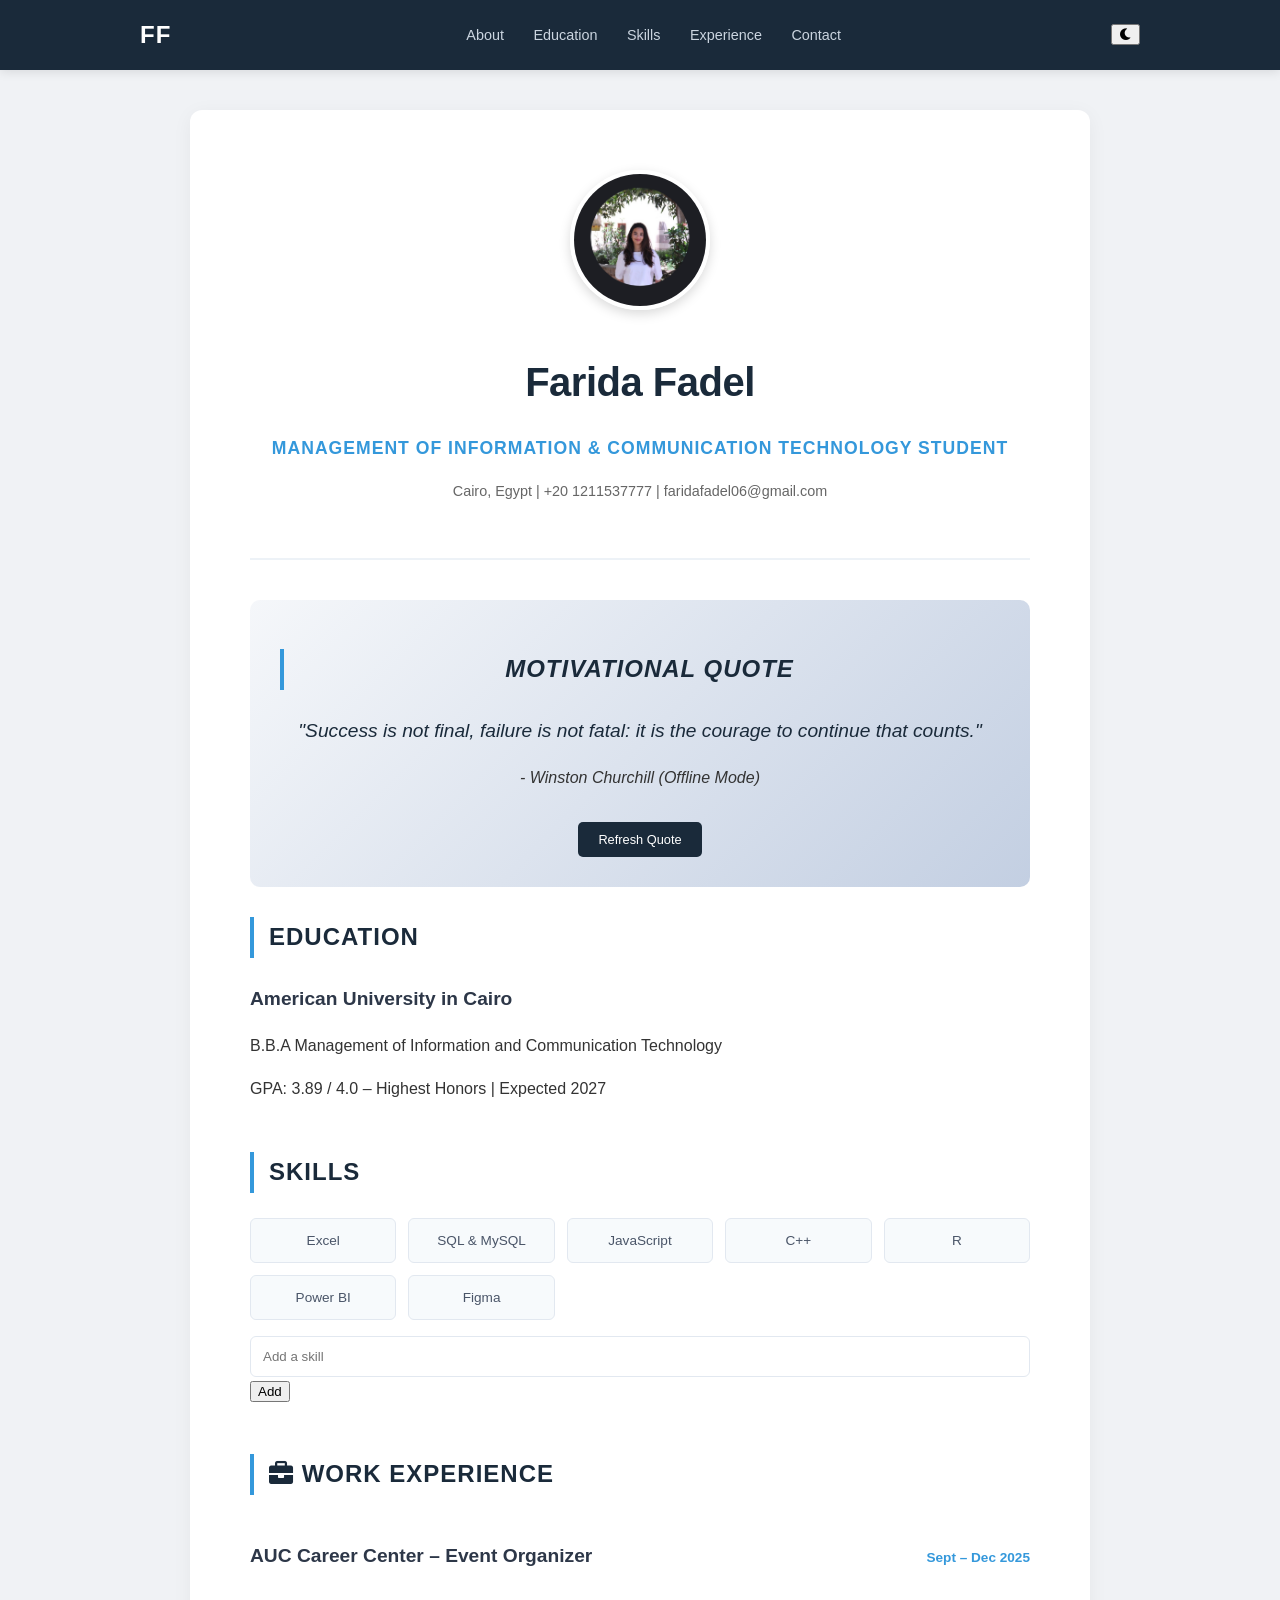
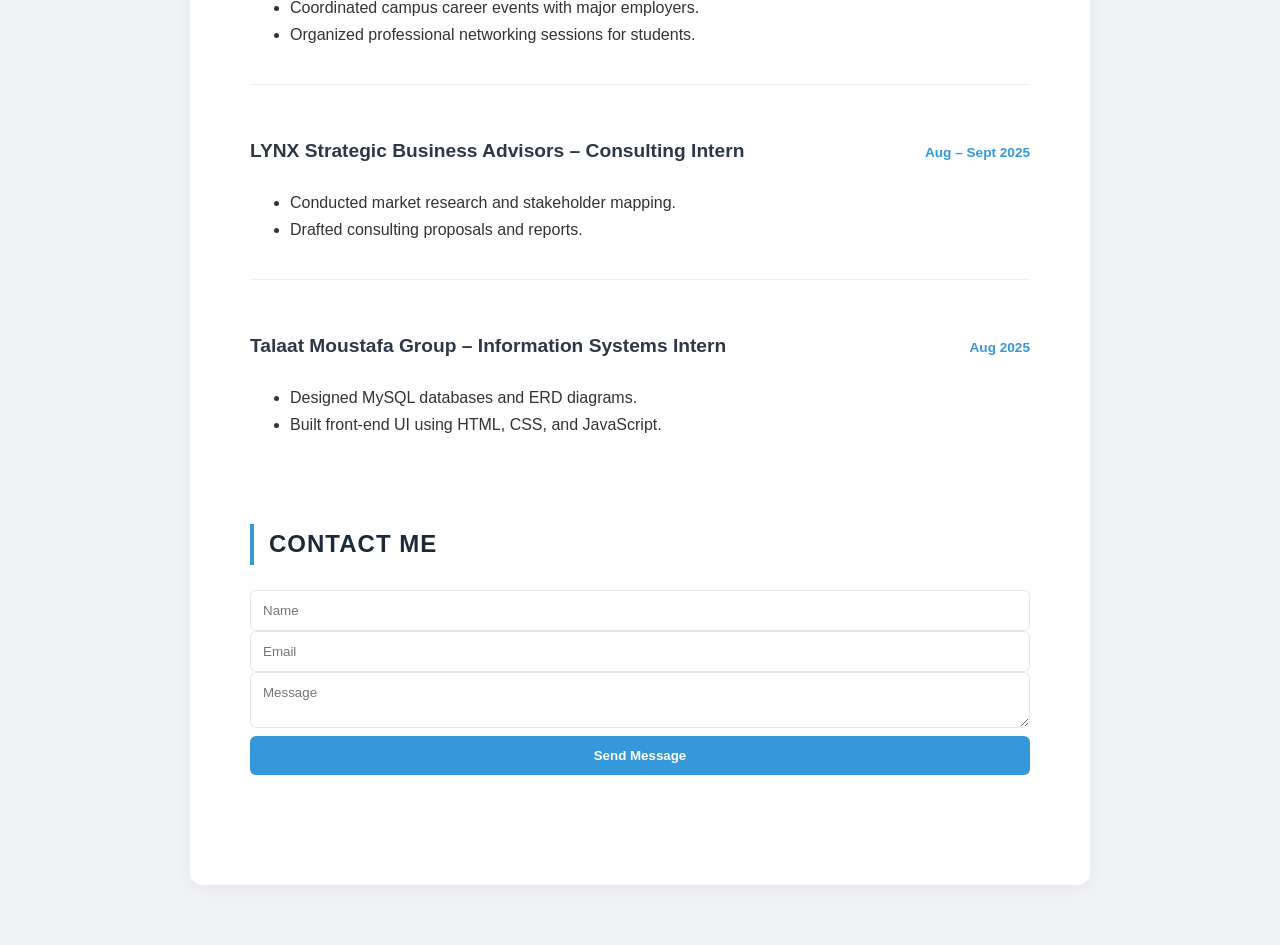
<file: index.html>
<!DOCTYPE html>
<html lang="en">
<head>
    <meta charset="UTF-8">
    <meta name="viewport" content="width=device-width, initial-scale=1.0">
    <title>Farida Fadel | Portfolio</title>
    <link rel="stylesheet" href="look.css">
    <link rel="stylesheet" href="https://cdnjs.cloudflare.com/ajax/libs/font-awesome/6.0.0/css/all.min.css">
</head>
<body>

<nav class="navbar">
    <div class="nav-content">
        <span class="logo">FF</span>
        <div class="nav-links">
            <a href="#profile">About</a>
            <a href="#education">Education</a>
            <a href="#skills">Skills</a>
            <a href="#experience">Experience</a>
            <a href="#contact">Contact</a>
        </div>
        <button id="modeToggle"><i class="fas fa-moon"></i></button>
    </div>
</nav>

<div class="container">
    <header id="profile">
        <img src="image.jpeg" alt="Farida Fadel" class="profile">
        <h1>Farida Fadel</h1>
        <p class="title">Management of Information & Communication Technology Student</p>
        <p class="contact-details">Cairo, Egypt | +20 1211537777 | faridafadel06@gmail.com</p>
    </header>

    <section id="quote-section" class="api-container">
        <h2>Motivational Quote</h2>
        <div id="quote-display">
            <p id="quote-text">Loading inspiration...</p>
            <p id="quote-author"></p>
        </div>
        <button id="newQuoteBtn">Refresh Quote</button>
    </section>

    <section id="education">
        <h2>Education</h2>
        <h3>American University in Cairo</h3>
        <p>B.B.A Management of Information and Communication Technology</p>
        <p>GPA: 3.89 / 4.0 – Highest Honors | Expected 2027</p>
    </section>

    <section id="skills">
        <h2>Skills</h2>
        <ul id="skillsList" class="skills-grid">
            <li>Excel</li><li>SQL & MySQL</li><li>JavaScript</li><li>C++</li><li>R</li><li>Power BI</li><li>Figma</li>
        </ul>
        <div class="skill-input-group">
            <input type="text" id="newSkill" placeholder="Add a skill">
            <button id="addSkill">Add</button>
        </div>
    </section>

    <section id="experience">
    <h2><i class="fas fa-briefcase"></i> Work Experience</h2>

    <div class="exp-item">
        <div class="exp-header">
            <h3>AUC Career Center – Event Organizer</h3>
            <span class="date">Sept – Dec 2025</span>
        </div>
        <ul>
            <li>Coordinated campus career events with major employers.</li>
            <li>Organized professional networking sessions for students.</li>
        </ul>
    </div>

    <div class="exp-item">
        <div class="exp-header">
            <h3>LYNX Strategic Business Advisors – Consulting Intern</h3>
            <span class="date">Aug – Sept 2025</span>
        </div>
        <ul>
            <li>Conducted market research and stakeholder mapping.</li>
            <li>Drafted consulting proposals and reports.</li>
        </ul>
    </div>

    <div class="exp-item">
        <div class="exp-header">
            <h3>Talaat Moustafa Group – Information Systems Intern</h3>
            <span class="date">Aug 2025</span>
        </div>
        <ul>
            <li>Designed MySQL databases and ERD diagrams.</li>
            <li>Built front-end UI using HTML, CSS, and JavaScript.</li>
        </ul>
    </div>
</section>

    <section id="contact">
        <h2>Contact Me</h2>
        <form id="contactForm">
            <input type="text" id="name" placeholder="Name" required><br>
            <input type="email" id="email" placeholder="Email" required><br>
            <textarea id="message" placeholder="Message" required></textarea><br>
            <button type="submit">Send Message</button>
            <p id="formMessage"></p>
        </form>
    </section>
</div>

<script src="script.js"></script>
</body>
</html>
</file>
<file: look.css>
:root {
    --primary-color: #1a2a3a;   
    --accent-color: #3498db;    
    --bg-color: #f0f2f5;         
    --card-bg: #ffffff;
    --text-main: #333333;
    --text-muted: #666666;
    --nav-height: 70px;
}

* {
    box-sizing: border-box;
}

body {
    
    font-family: 'Inter', -apple-system, BlinkMacSystemFont, "Segoe UI", Roboto, Helvetica, Arial, sans-serif;
    background-color: var(--bg-color);
    color: var(--text-main);
    line-height: 1.7;
    margin: 0;
    transition: background-color 0.3s ease, color 0.3s ease;
}


.navbar {
    background-color: var(--primary-color);
    height: var(--nav-height);
    position: fixed;
    top: 0;
    width: 100%;
    z-index: 1000;
    display: flex;
    align-items: center;
    box-shadow: 0 2px 10px rgba(0,0,0,0.1);
}

.nav-content {
    max-width: 1000px;
    margin: 0 auto;
    width: 90%;
    display: flex;
    justify-content: space-between;
    align-items: center;
}

.logo {
    color: white;
    font-weight: 800;
    font-size: 1.5rem;
    letter-spacing: 1px;
}

.nav-links a {
    color: #cbd5e0;
    text-decoration: none;
    margin-left: 25px;
    font-size: 0.9rem;
    font-weight: 500;
    transition: color 0.2s;
}

.nav-links a:hover {
    color: white;
}


.container {
    max-width: 900px;
    margin: calc(var(--nav-height) + 40px) auto 60px;
    background: var(--card-bg);
    padding: 60px;
    border-radius: 12px;
    box-shadow: 0 4px 20px rgba(0,0,0,0.05);
}


header {
    text-align: center;
    border-bottom: 2px solid #edf2f7;
    padding-bottom: 40px;
    margin-bottom: 40px;
}

.profile {
    width: 140px;
    height: 140px;
    border-radius: 50%;
    object-fit: cover;
    border: 4px solid white;
    box-shadow: 0 4px 12px rgba(0,0,0,0.15);
    margin-bottom: 20px;
}

h1 {
    font-size: 2.5rem;
    margin: 10px 0;
    color: var(--primary-color);
    letter-spacing: -0.5px;
}

.title {
    font-size: 1.1rem;
    color: var(--accent-color);
    font-weight: 600;
    text-transform: uppercase;
    letter-spacing: 1px;
    margin-bottom: 15px;
}

.contact-details {
    font-size: 0.9rem;
    color: var(--text-muted);
}


section {
    margin-bottom: 50px;
}

h2 {
    font-size: 1.5rem;
    color: var(--primary-color);
    border-left: 4px solid var(--accent-color);
    padding-left: 15px;
    margin-bottom: 25px;
    text-transform: uppercase;
    letter-spacing: 1px;
}

h3 {
    margin: 20px 0 5px;
    font-size: 1.2rem;
    color: #2d3748;
}


.skills-grid {
    display: grid;
    grid-template-columns: repeat(auto-fill, minmax(140px, 1fr));
    gap: 12px;
    padding: 0;
    list-style: none;
}

.skills-grid li {
    background: #f7fafc;
    border: 1px solid #e2e8f0;
    padding: 10px;
    border-radius: 6px;
    text-align: center;
    font-size: 0.85rem;
    font-weight: 500;
    color: #4a5568;
}


.api-container {
    background: linear-gradient(135deg, #f5f7fa 0%, #c3cfe2 100%);
    padding: 30px;
    border-radius: 10px;
    text-align: center;
    font-style: italic;
    margin: 30px 0;
}

#quote-text {
    font-size: 1.2rem;
    color: var(--primary-color);
    margin-bottom: 10px;
}

#newQuoteBtn {
    background: var(--primary-color);
    color: white;
    border: none;
    padding: 10px 20px;
    border-radius: 5px;
    cursor: pointer;
    font-size: 0.8rem;
    margin-top: 15px;
    transition: opacity 0.2s;
}

#newQuoteBtn:hover {
    opacity: 0.9;
}


.form-group { margin-bottom: 15px; }

input, textarea {
    width: 100%;
    padding: 12px;
    border: 1px solid #e2e8f0;
    border-radius: 6px;
    font-family: inherit;
}

button[type="submit"] {
    background-color: var(--accent-color);
    color: white;
    border: none;
    padding: 12px 30px;
    border-radius: 6px;
    font-weight: bold;
    cursor: pointer;
    width: 100%;
}


.dark-mode {
    --bg-color: #0f172a;   
    --card-bg: #1e293b;   
    --text-main: #f8fafc; 
    --text-muted: #94a3b8; 
    --primary-color: #38bdf8; 
}

.dark-mode h2 { 
    color: var(--primary-color);
    border-left-color: var(--primary-color);
}

.dark-mode h3 {
    color: #e2e8f0;
}

.dark-mode .skills-grid li { 
    background: #334155; 
    border-color: #475569; 
    color: #f1f5f9; 
}

.dark-mode .api-container { 
    background: linear-gradient(135deg, #1e293b 0%, #0f172a 100%);
    border: 1px solid #334155;
}

.dark-mode input, .dark-mode textarea {
    background-color: #0f172a;
    border-color: #334155;
    color: white;
}


@media (max-width: 850px) {
    .container { width: 95%; padding: 30px; }
    .nav-links { display: none; } 
}

.exp-item {
    margin-bottom: 30px;
    padding-bottom: 20px;
    border-bottom: 1px solid #edf2f7;
}

.exp-item:last-child {
    border-bottom: none;
}

.exp-header {
    display: flex;
    justify-content: space-between;
    align-items: baseline;
}

.date {
    font-size: 0.85rem;
    color: var(--accent-color);
    font-weight: 600;
}

.dark-mode .exp-item {
    border-bottom-color: #334155;
}
</file>
